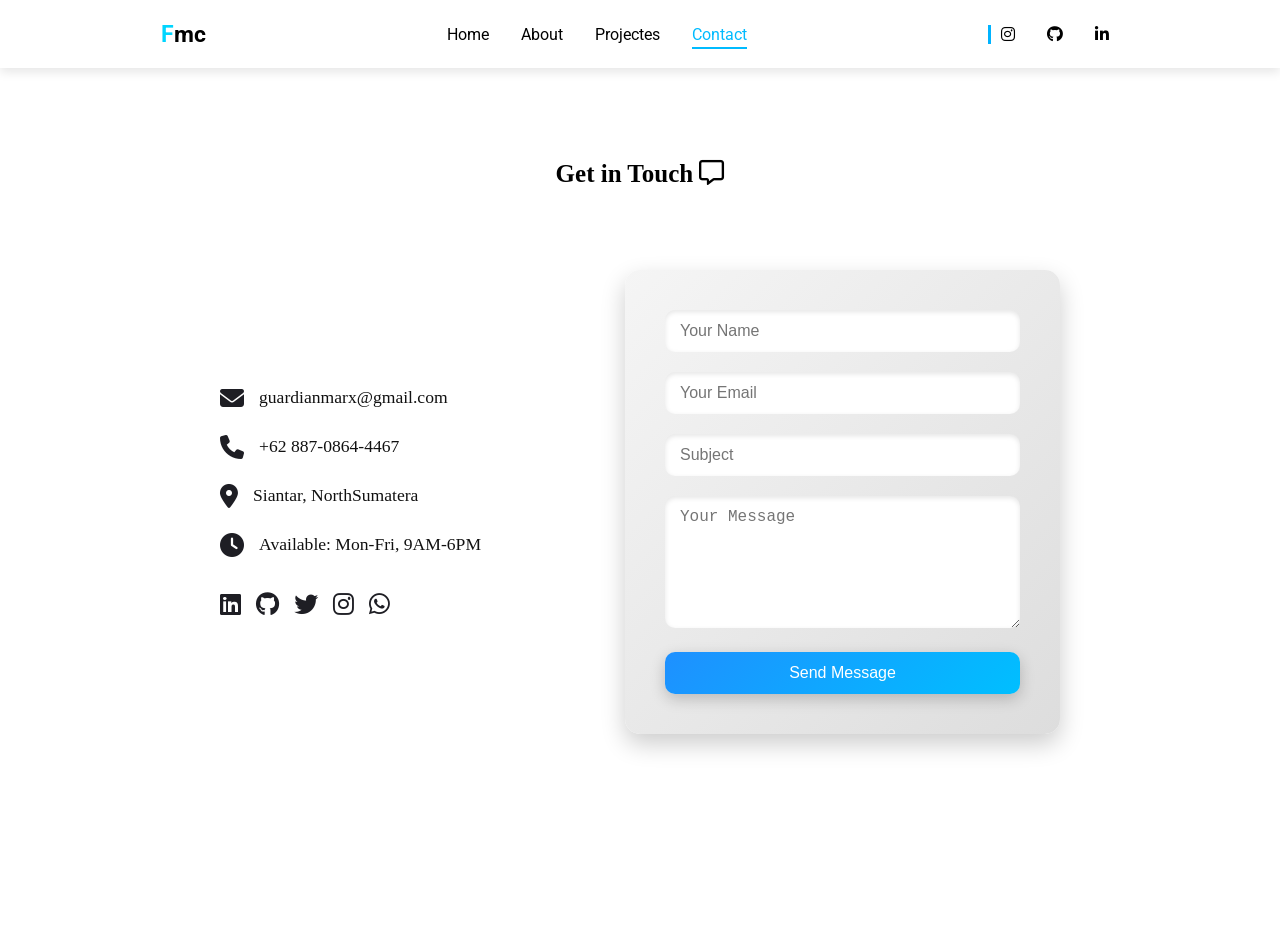
<file: portofolio5/contact.html>
<!DOCTYPE html>
<html lang="en">
<head>
    <meta charset="UTF-8">
    <meta name="viewport" content="width=device-width, initial-scale=1.0">
    <link rel="preconnect" href="https://fonts.googleapis.com">
    <link rel="preconnect" href="https://fonts.gstatic.com" crossorigin>
    <link href="https://fonts.googleapis.com/css2?family=Montserrat:ital,wght@0,100..900;1,100..900&family=Open+Sans:wght@300..800&family=Playfair+Display:wght@400..900&family=Raleway:ital,wght@0,100..900;1,100..900&family=Roboto+Mono:ital,wght@0,100..700;1,100..700&family=Roboto:ital,wght@0,100..900;1,100..900&family=Unbounded:wght@200..900&display=swap" rel="stylesheet">
    <link rel="stylesheet" href="https://cdnjs.cloudflare.com/ajax/libs/font-awesome/6.4.0/css/all.min.css">
    <link rel="stylesheet" href="style.css">
    <title>Guardian</title>
</head>
<body>
    <header>
        <div class="logo">
            <h3><span>F</span>mc</h3>
        </div>
<div class="menu-toggle" id="menu-toggle">
    <i class="fa-solid fa-bars"></i>
</div>

        <ul class="header-list">
            <li><a href="index.html" class="fade-link" data-link>Home</a></li>
            <li><a href="about.html" class="fade-link" data-link>About</a></li>
            <li><a href="project.html" class="fade-link" data-link>Projectes</a></li>
            <li><a href="contact.html" class="fade-link" data-link>Contact</a></li>
        </ul>
        <ul class="header-list-icon">
            <li><a href="#"><i class="fa-brands fa-instagram"></i></a></li>
            <li><a href="#"><i class="fa-brands fa-github"></i></a></li>
            <li><a href="#"><i class="fa-brands fa-linkedin-in"></i></a></li>
        </ul>
    </header>
    <div class="slide-menu" id="slide-menu">
    <ul>
        <li><a href="index.html">Home</a></li>
        <li><a href="about.html">About</a></li>
        <li><a href="project.html">Projects</a></li>
        <li><a href="contact.html">Contact</a></li>
    </ul>
</div>

    <section class="contact">
        <h3>Get in Touch <i class="fa-regular fa-message"></i></h3>
 <div class="container">
            <div class="contact-content">
                <div class="contact-info">
                    <div class="contact-item">
                        <i class="fas fa-envelope"></i>
                        <p>guardianmarx@gmail.com</p>
                    </div>
                    <div class="contact-item">
                        <i class="fas fa-phone"></i>
                        <p>+62 887-0864-4467</p>
                    </div>
                    <div class="contact-item">
                        <i class="fas fa-map-marker-alt"></i>
                        <p>Siantar, NorthSumatera</p>
                    </div>
                    <div class="contact-item">
                        <i class="fas fa-clock"></i>
                        <p>Available: Mon-Fri, 9AM-6PM</p>
                    </div>
                    <div class="social-links-contact">
                        <a href="#" aria-label="LinkedIn"><i class="fab fa-linkedin"></i></a>
                        <a href="#" aria-label="GitHub"><i class="fab fa-github"></i></a>
                        <a href="#" aria-label="Twitter"><i class="fab fa-twitter"></i></a>
                        <a href="#" aria-label="Instagram"><i class="fab fa-instagram"></i></a>
                        <a href="#" aria-label="WhatsApp"><i class="fab fa-whatsapp"></i></a>
                    </div>
                </div>
                <form class="contact-form">
                    <div class="form-group">
                        <input type="text" placeholder="Your Name" required>
                    </div>
                    <div class="form-group">
                        <input type="email" placeholder="Your Email" required>
                    </div>
                    <div class="form-group">
                        <input type="text" placeholder="Subject" required>
                    </div>
                    <div class="form-group">
                        <textarea placeholder="Your Message" rows="6" required></textarea>
                    </div>
                    <button type="submit" class="btn">Send Message</button>
                </form>
            </div>
        </div>

    </section>
    <script src="main.js"></script>
</body>

</html>
</file>
<file: portofolio5/style.css>
* {
    margin: 0;
    padding: 0;
    box-sizing: border-box;
}

header {
    position: fixed;
    top: 0;
    left: 0;
    width: 100%;
    display: flex;
    align-items: center;
    justify-content: space-around;
    padding: 20px 40px;
    font-family: "Roboto", sans-serif;
    background: #fff;
    box-shadow: 0 4px 10px rgba(0,0,0,0.1);
    z-index: 1000;
}

.logo {
    font-size: 20px;
    font-weight: bold;
}

.logo span {
    color: rgb(0, 213, 255);
}

.header-list,
.header-list-icon {
    display: flex;
    gap: 2rem;
    align-items: center;
}

.header-list li,
.header-list-icon li {
    list-style: none;
}

.header-list a,
.header-list-icon a {
    text-decoration: none;
    color: black;
    position: relative;
    transition: color 0.3s ease;
}

.header-list-icon {
    border-left: 3px solid rgb(0, 179, 255);
    padding: 0 10px;
}

.header-list a:hover,
.header-list a.active {
    color: #00bbff;
}

.header-list a::after {
    content: '';
    position: absolute;
    bottom: -5px;
    left: 0;
    width: 0;
    height: 2px;
    background: #00bbff;
    transition: width 0.3s ease;
}

.header-list a:hover::after,
.header-list a.active::after {
    width: 100%;
}

.home {
    padding: 2rem 5rem 0 18rem;   
    width: 100%;
    height: 100vh;
    display: grid;
    grid-template-columns: repeat(2, 1fr);
    align-items: center;
    gap: 1rem;
    font-family: "Poppins", sans-serif;
}

.home-text h2 {
    font-size: 3rem;
    margin-bottom: 1rem;
}

.home-text h3 {
    position: relative;
    padding-left: 6rem;
    font-weight: 500;
    margin-bottom: 1rem;
}

.home-text h3::before {
    content: "";
    position: absolute;
    width: 80px;
    height: 2px;
    background-color: #1e1e24;
    left: 0;
    top: 1rem;
}

.home-text p {
    margin-bottom: 2rem;
}

/* ===== BUTTON ===== */
.home-btn a {
    text-decoration: none;
}

.btn {
    display: inline-block;
    width: fit-content;
    padding: 1rem;
    border-radius: 0.5rem;
    cursor: pointer;
    color: #f7f7f2;
    border: 1px solid #1e1e24;
    font-weight: 500;
    font-size: 12px;
    text-align: center;
    background: #1e1e24;
    transition: all 0.5s;
}

.btn:hover {
    background: #f7f7f2;
    color: #1e1e24;
    transform: translateY(5px);
}

.socials-icon {
    position: absolute;
    top: 40%;
    padding: 0 8rem;
}

.socials-icon a {
    text-decoration: none;
}

.socials-icon i {
    display: block;
    margin: 25px 0;
    color: #1e1e24;
    font-size: 1.5rem;
    transition: all 0.6s;
}

.socials-icon i:hover {
    transform: rotate3d(0,0,1,90deg);
}

.scroll-btn {
    position: absolute;
    bottom: 7%;
    left: 9%;
    color: #1e1e24;
    font-weight: 600;
    display: flex;
    align-items: center;
    text-decoration: none;
}

.home-img img {
    width: 100%;
    height: auto;
}

/* ===== ABOUT PAGE ===== */
.about {
    margin: 160px 200px;
    font-family: "Poppins", sans-serif;
}

.about-info {
    display: flex;
    gap: 0.5rem;
    margin-bottom: 4rem;
}

.img-about img {
    width: 50px;
    border-radius: 50%;
}

.info-text {
    position: relative;
    bottom: -7px;
}

.info-text p {
    color: #1e1e2495;
    font-size: 15px;
}

.info-text h5 {
    margin-bottom: 4px;
}

.about h3 {
    margin-bottom: 1rem;
}

.about-text p {
    margin-bottom: 1rem;
    font-family: "Montserrat", sans-serif;
    color: #1e1e24;
}

.about-text span {
    color: #ffcc00;
    font-weight: bold;
    margin-right: 4px;
}

.about-info2 {
    display: flex;
}

.photo-container {
    position: relative;
    display: inline-block;
    padding: 10px;
    background: #fff;
    border-radius: 10px;
    box-shadow: 0 6px 15px rgba(0,0,0,0.3);
}

.photo-container img {
    width: 260px;
    border-radius: 8px;
    display: block;
}

.tape {
    position: absolute;
    width: 90px;
    height: 30px;
    background: linear-gradient(145deg, #111 0%, #222 40%, #000 100%);
    box-shadow: inset 0 1px 2px rgba(255,255,255,0.2),
                inset 0 -2px 4px rgba(0,0,0,0.6),
                0 4px 8px rgba(0,0,0,0.4);
    border-radius: 3px;
    opacity: 0.9;
    transform-origin: center;
    z-index: 2;
}

.tape::before {
    content: "";
    position: absolute;
    inset: 0;
    background: linear-gradient(
        to right,
        rgba(255,255,255,0.05),
        rgba(255,255,255,0.15),
        rgba(255,255,255,0.05)
    );
    mix-blend-mode: overlay;
    pointer-events: none;
}

.tape1 {
    top: -18px;
    left: 25px;
    transform: rotate(-10deg);
}

.tape2 {
    bottom: -18px;
    right: 25px;
    transform: rotate(10deg);
}

/* ===== PROJECTS ===== */
.project {
    margin: 160px 200px;
    font-family: "Poppins", sans-serif;
}

.title-project {
    text-align: center;
    margin-bottom: 2rem;
}

.title-project h4 {
    margin-bottom: 0.5rem;
}

.title-project p {
    color: #1e1e24;
}

.tools {
    display: flex;
    justify-content: center;
    padding: 30px;
    border-radius: 15px;
    margin-bottom: 2rem;
}

.list-tools {
    display: flex;
    flex-wrap: wrap;
    gap: 20px;
    list-style: none;
    max-width: 800px;
    justify-content: center;
}

.list-tools li {
    flex: 0 0 140px; 
}

.list-tools a {
    display: flex;
    align-items: center;
    gap: 8px;
    justify-content: center;
    text-decoration: none;
    color: #fff;
    background: #222;
    padding: 15px 20px;
    border-radius: 12px;
    font-weight: bold;
    transition: all 0.3s ease;
    box-shadow: 0 4px 6px rgba(0,0,0,0.3);
}

.list-tools a:hover {
    background: linear-gradient(135deg, #fff, #ccc);
    color: #000;
    transform: translateY(-5px) scale(1.05);
    box-shadow: 0 10px 15px rgba(0,0,0,0.5);
}

.projects-container {
    display: grid;
    grid-template-columns: repeat(3, 1fr);
    gap: 25px;
    padding: 30px;
}

.project-card {
    background: linear-gradient(135deg, #f5f5f5, #ddd);
    color: #111;
    border-radius: 12px;
    overflow: hidden;
    text-align: center;
    transition: all 0.4s ease;
    cursor: pointer;
    box-shadow: 0 5px 15px rgba(0,0,0,0.2);
}

.project-card img {
    width: 100%;
    height: 180px;
    object-fit: cover;
    transition: transform 0.4s ease;
}

.project-card h3 {
    margin: 15px 0 5px;
    font-size: 1.2rem;
    color: #1e90ff;
    transition: color 0.3s ease;
}

.project-card:hover h3 {
    color: #0d6efd; 
}

.project-card p {
    font-size: 0.9rem;
    margin: 0 10px 15px;
}

.tech-buttons a {
    display: inline-block;
    margin: 5px 5px;
    padding: 5px 10px;
    background: #fff;
    color: #111;
    border-radius: 6px;
    text-decoration: none;
    font-size: 0.8rem;
    transition: all 0.3s ease;
}

.tech-buttons a:hover {
    background: linear-gradient(135deg, #fff, #ccc);
    color: #000;
    transform: translateY(-3px) scale(1.05);
    box-shadow: 0 8px 12px rgba(0,0,0,0.3);
}

.project-card:hover {
    transform: translateY(-5px) scale(1.05);
    box-shadow: 0 12px 25px rgba(0,0,0,0.35);
    background: linear-gradient(135deg, #fff, #ccc);
}

.contact {
    margin: 160px 200px;
}

.contact h3 {
    text-align: center;
    margin-bottom: 2rem;
    font-size: 25px ;
}

.container {
    max-width: 1200px;
    margin: 0 auto;
    padding: 50px 20px;
}

.contact-content {
    display: flex;
    gap: 50px;
    flex-wrap: wrap;
}

.contact-info {
    flex: 1;
    min-width: 300px;
    max-width: 400px; 
    display: flex;
    flex-direction: column;
    justify-content: center; 
    align-items: flex-start; 
    gap: 25px;
}

.contact-item {
    display: flex;
    align-items: center;
    gap: 15px;
    font-size: 1.1rem;
    color: #111;
    transition: all 0.3s ease;
}

.contact-item i {
    font-size: 1.5rem;
    color: #1e1e24;
    transition: transform 0.3s ease, color 0.3s ease;
}

.contact-item:hover i {
    transform: translateY(-3px);
    color: #4a4546; 
}

.social-links-contact {
    display: flex;
    gap: 15px;
    margin-top: 10px;
}

.social-links-contact a {
    font-size: 1.5rem;
    color: #1e1e24;
    transition: all 0.3s ease;
}

.social-links-contact a:hover {
    transform: translateY(-3px) scale(1.1);
    color: #505050;
}

.contact-form {
    flex: 1;
    min-width: 350px;
    background: linear-gradient(135deg, #f5f5f5, #ddd);
    padding: 40px;
    border-radius: 15px;
    box-shadow: 0 10px 25px rgba(0,0,0,0.2);
    transition: all 0.4s ease;
}

.contact-form .form-group {
    margin-bottom: 20px;
}

.contact-form input,
.contact-form textarea {
    width: 100%;
    padding: 12px 15px;
    border: none;
    border-radius: 10px;
    background: #fff;
    box-shadow: inset 0 2px 5px rgba(0,0,0,0.1);
    font-size: 1rem;
    transition: all 0.3s ease;
}

.contact-form input:focus,
.contact-form textarea:focus {
    outline: none;
    box-shadow: 0 0 8px #1e90ff;
}

.contact-form button.btn {
    width: 100%;
    padding: 12px;
    border: none;
    border-radius: 10px;
    background: linear-gradient(135deg, #1e90ff, #00bfff);
    color: #fff;
    font-size: 1rem;
    cursor: pointer;
    transition: all 0.3s ease;
    box-shadow: 0 5px 15px rgba(0,0,0,0.2);
}

.contact-form button.btn:hover {
    transform: translateY(-5px) scale(1.05);
    box-shadow: 0 10px 25px rgba(0,0,0,0.35);
    background: linear-gradient(135deg, #ff1744, #ff5252);
}

@media (max-width: 1024px) {
    .projects-container {
        grid-template-columns: repeat(2, 1fr);
    }
}

@media (max-width: 900px) {
    .contact-content {
        flex-direction: column;
    }
    .home {
        grid-template-columns: 1fr;
        padding: 2rem;
        text-align: center;
    }
    .home-img img {
        width: 80%;
        margin: 0 auto;
    }
    .about-info2 {
        flex-direction: column;
        align-items: center;
        gap: 2rem;
    }
}

@media (max-width: 768px) {
    .projects-container {
        grid-template-columns: 1fr;
        padding: 15px;
    }
}

.fade-in-element {
    opacity: 0;
    transform: translateY(20px);
    transition: opacity 0.8s ease, transform 0.8s ease;
}

.fade-in-element.visible {
    opacity: 1;
    transform: translateY(0);
}

.page-fade-out {
    opacity: 0;
    transition: opacity 0.6s ease;
}



.menu-toggle {
    display: none;
    font-size: 1.8rem;
    cursor: pointer;
    color: #111;
}

/* Slide-in menu */
.slide-menu {
    position: fixed;
    top: 0;
    right: -260px;
    width: 260px;
    height: 100%;
    background-color: #111;
    color: #fff;
    transition: 0.3s ease;
    z-index: 2000;
    padding-top: 60px;
}

.slide-menu ul {
    list-style: none;
    padding: 0;
}

.slide-menu ul li {
    margin: 20px 0;
    text-align: center;
}

.slide-menu ul li a {
    color: #fff;
    text-decoration: none;
    font-size: 1.2rem;
    transition: color 0.3s ease;
}

.slide-menu ul li a:hover {
    color: #00bfff;
}

.slide-menu.active {
    right: 0; 
}

@media screen and (max-width: 768px) {
    .header-list,
    .header-list-icon {
        display: none; 
    }
    .menu-toggle {
        display: block;
    }
}



@media (max-width: 1024px) {
    .projects-container {
        grid-template-columns: repeat(2, 1fr);
        padding: 20px;
    }

    .home {
        padding: 2rem 3rem 0 3rem;
    }

    .about, .project, .contact {
        margin: 120px 50px;
    }
}

/* ===== Tablets / iPad Portrait ===== */
@media (max-width: 900px) {
    .home {
        grid-template-columns: 1fr;
        padding: 2rem 1.5rem;
        text-align: center;
    }

    .home-img img {
        width: 80%;
        margin: 0 auto;
    }

    .socials-icon{
        display: none;
    }

    .about-info2, .contact-content {
        flex-direction: column;
        align-items: center;
        gap: 2rem;
    }

    .about, .project, .contact {
        margin: 100px 30px;
    }
}

/* ===== Small Tablets / Large Phones ===== */
@media (max-width: 768px) {
    .projects-container {
        grid-template-columns: 1fr;
        padding: 15px;
    }

    .home {
        padding: 1.5rem 1rem;
    }

    .socials-icon{
        display: none;
    }

    .home-text h2 {
        font-size: 2.2rem;
    }

    .home-text h3 {
        font-size: 1.2rem;
        padding-left: 3rem;
    }

    .about, .project, .contact {
        margin: 80px 20px;
    }

    .photo-container img {
        width: 200px;
    }

    .contact-form {
        padding: 30px;
    }
}

/* ===== Phones ===== */
@media (max-width: 480px) {
    header {
        padding: 15px 10px;
        flex-direction: column;
        gap: 10px;
    }

    .logo {
        font-size: 18px;
    }

    .home-text h2 {
        font-size: 1.8rem;
    }

    .home-text h3 {
        font-size: 1rem;
        padding-left: 1.5rem;
    }

    .home {
        padding: 1rem 1rem 0 1rem;
        margin: 90px 15px;
    }

    .socials-icon{
        display: none;
    }

    .home-img img {
        width: 100%;
    }

    .projects-container {
        gap: 15px;
    }

    .photo-container img {
        width: 150px;
    }

    .about, .project, .contact {
        margin: 160px 15px;
    }

    .contact-form {
        padding: 20px;
    }

    .scroll-btn {
        left: 5%;
        bottom: 5%;
    }
}
/* Tambahkan di bagian paling bawah file CSS */

/* WhatsApp Floating Button 
.whatsapp-float {
    position: fixed;
    bottom: 25px;
    right: 25px;
    width: 60px;
    height: 60px;
    background: #25D366;
    border-radius: 50%;
    display: flex;
    align-items: center;
    justify-content: center;
    box-shadow: 0 4px 15px rgba(37, 211, 102, 0.3);
    z-index: 1000;
    opacity: 0;
    transform: translateY(100px);
    transition: all 0.5s ease;
}

.whatsapp-float.show {
    opacity: 1;
    transform: translateY(0);
}

.whatsapp-float a {
    color: white;
    font-size: 2rem;
    text-decoration: none;
}

.whatsapp-float:hover {
    transform: scale(1.1);
    box-shadow: 0 6px 20px rgba(37, 211, 102, 0.4);
}

/* Hamburger Menu Animation 
.menu-toggle i {
    transition: transform 0.3s ease;
}

.menu-toggle.active i {
    transform: rotate(90deg);
}

AOS Animation Adjustments 
[data-aos] {
    pointer-events: none;
}

[data-aos].aos-animate {
    pointer-events: auto;
}

Improved Mobile Menu 
@media screen and (max-width: 768px) {
    .slide-menu {
        display: flex;
        align-items: center;
        justify-content: center;
    }
    
    .slide-menu ul {
        width: 100%;
    }
    
    .slide-menu ul li {
        margin: 25px 0;
    }
    
    .slide-menu ul li a {
        font-size: 1.3rem;
        padding: 10px 20px;
        display: block;
        transition: all 0.3s ease;
    }
    
    .slide-menu ul li a:hover {
        background: rgba(255, 255, 255, 0.1);
        border-radius: 5px;
    }
}*/
</file>
